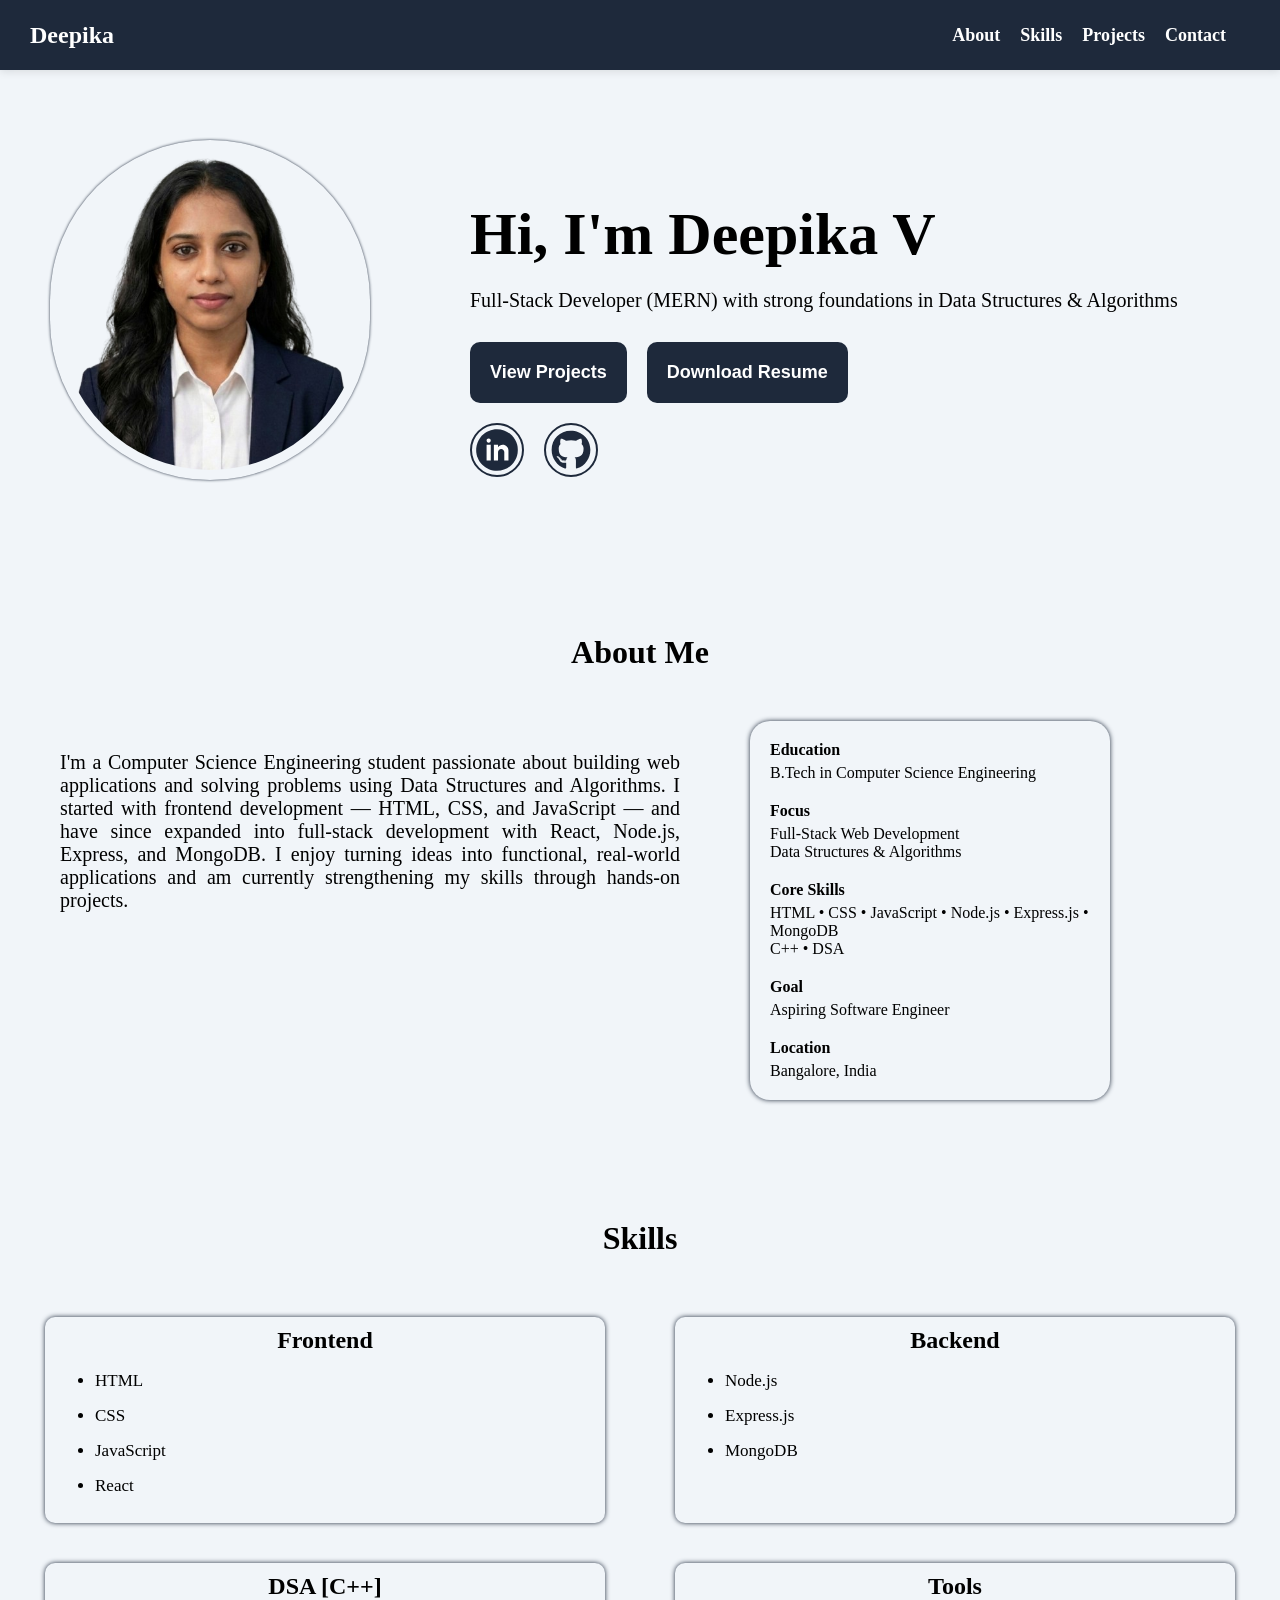
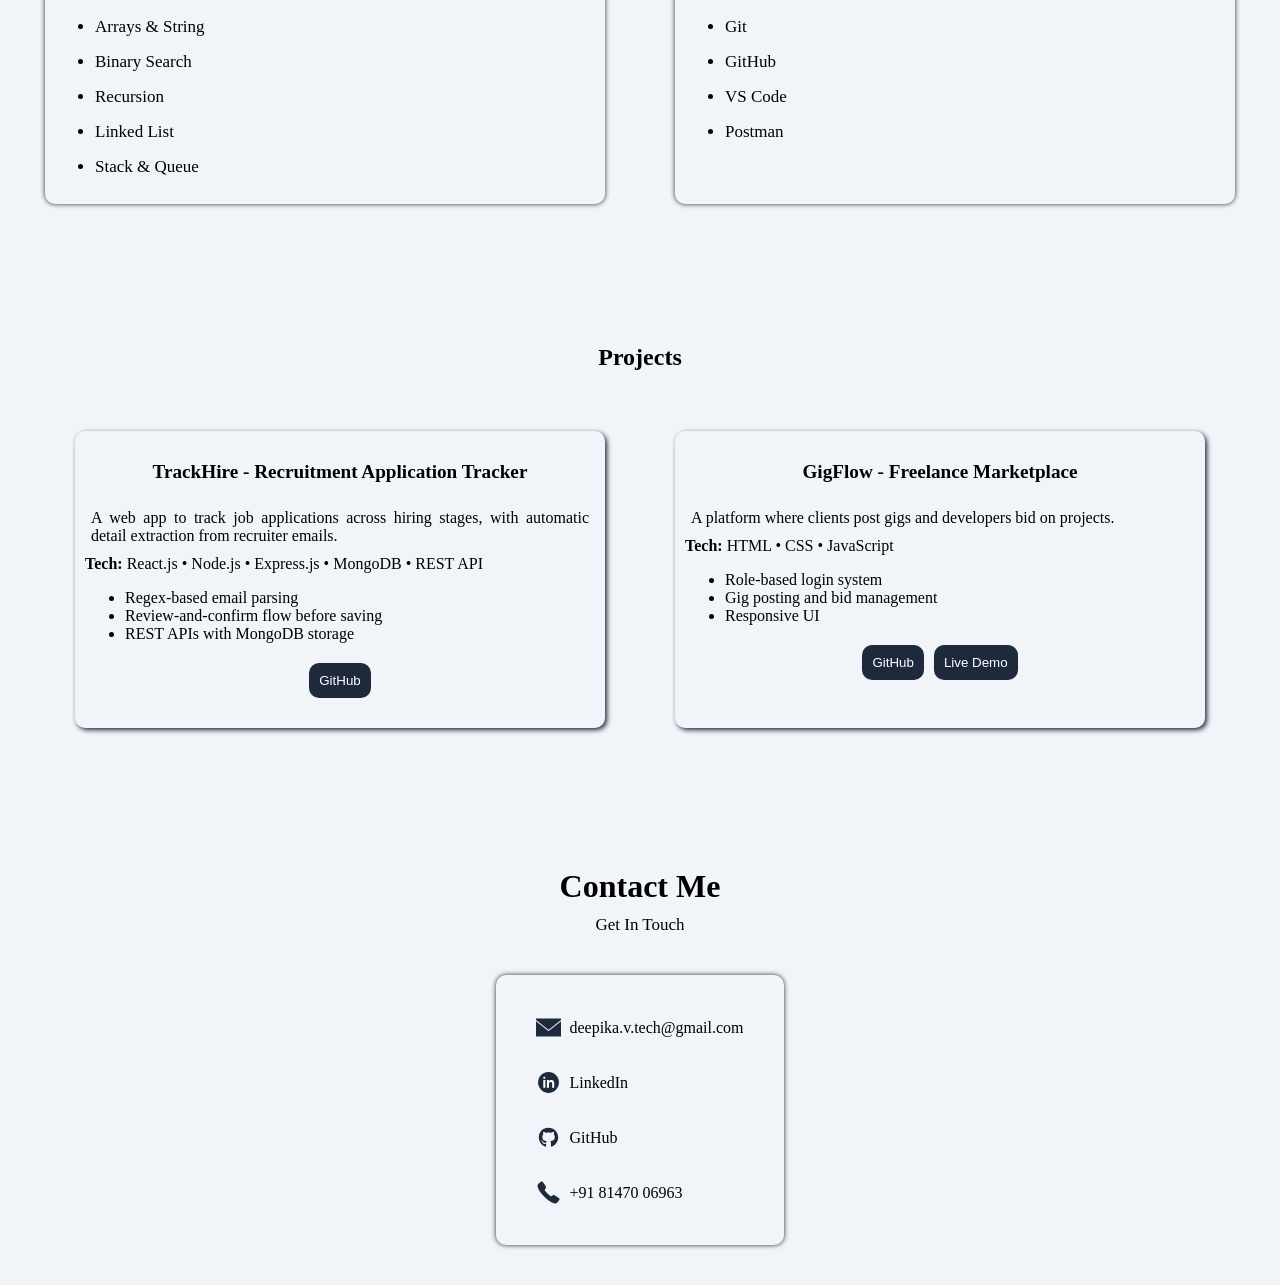
<file: index.html>
<!DOCTYPE html>
<html lang="en">

<head>
    <meta charset="UTF-8">
    <meta name="viewport" content="width=device-width, initial-scale=1.0">
    <title>Document</title>

    <link rel="stylesheet" href="portfolio.css">
</head>

<body>
    <div class="whole">
        <div class="navbar">
            <div class="leftNavbar"><a class="name">Deepika</a></div>
            <div class="rightNavbar">
                <div class="rightNavlinks">
                    <button class="closeButton"><img src="Images/Icons/close.png" alt="" class="closeIcon">
                    </button>
                    <a href="#about" class="about rightNav">About</a>
                    <a href="#skills" class="skills  rightNav">Skills</a>
                    <a href="#project" class="projects rightNav">Projects</a>
                    <a href="#contact" class="contact rightNav">Contact</a>
                </div>

                <div class="hamburger">
                    <button class="hamburgerButton"><img src="Images/Icons/hamburger-menu.svg" alt=""
                            class="hamburgerIcon">
                    </button>


                </div>
            </div>

        </div>

        <div class="main">

            <!-- Hero Section -->
            <div class="hero">
                <div class="right">
                    <img src="Images/Profile/Profile1.png" alt="" class="profile">
                </div>
                <div class="left">
                    <div class="greetings">Hi, I'm Deepika V</div>
                    <div class="position">Full-Stack Developer (MERN) with strong foundations in Data Structures &
                        Algorithms
                    </div>
                    <div class="buttons">
                        <button class="projectButton btn"><a href="#project" class="viewButton">View
                                Projects</a></button>
                        <button class="projectButton btn"><a href="Deepika_V_Resume.pdf" download
                                class="downloadButton">
                                Download Resume
                            </a></button>
                    </div>
                    <div class="logos">
                        <img class="linkedIn logo" src="Images/Logos/linkedIn (2).svg" alt="">
                        <img class="gitHub logo" src="Images/Logos/gitHub.svg" alt="">
                    </div>
                </div>
            </div>

            <!-- About section -->
            <div class="aboutSection" id="about">
                <div class="aboutHeading">
                    <div class="aboutTitle"> About Me</div>

                </div>
                <div class="aboutData">
                    <div class="introduction">
                        <div class="aboutDetails">
                            <div class="detail">I'm a Computer Science Engineering student passionate about building web
                                applications and solving problems using Data Structures and Algorithms.

                                I started with frontend development — HTML, CSS, and JavaScript — and have since
                                expanded into full-stack development with React, Node.js, Express, and MongoDB. I enjoy
                                turning ideas into functional, real-world applications and am currently strengthening my
                                skills through hands-on projects.
                            </div>

                        </div>

                    </div>

                    <div class="info">
                        <div class="information">
                            <div class="education">
                                <div class="educationHeading"> Education</div>
                                <div class="educationDetails">
                                    B.Tech in Computer Science Engineering
                                </div>

                            </div>

                            <div class="focus">
                                <div class="focusHeading">
                                    Focus
                                </div>
                                <div class="focus1">
                                    Full-Stack Web Development
                                </div>
                                <div class="focus2">Data Structures & Algorithms</div>
                            </div>

                            <div class="coreSkills">
                                <div class="coreSkillsHeading">
                                    Core Skills
                                </div>
                                <div class="coreSkills1">HTML • CSS • JavaScript • Node.js • Express.js • MongoDB</div>
                                <div class="coreSkills2">C++ • DSA</div>
                            </div>

                            <div class="goal">
                                <div class="goalHeading">Goal</div>
                                <div class="goalDetails">
                                    Aspiring Software Engineer
                                </div>
                            </div>

                            <div class="location">
                                <div class="locationHeading">Location</div>
                                <div class="locationDetails">Bangalore, India</div>
                            </div>
                        </div>
                    </div>
                </div>

            </div>

            <!-- Skills Section -->
            <div class="skillsSection" id="skills">
                <div class="skillsHeading">
                    <div class="heading">Skills</div>
                </div>
                <div class="skillCards">
                    <div class="skillCard frontend">
                        <div class="skillHeading">
                            <div class="skillTitle">
                                Frontend
                            </div>
                        </div>
                        <ul class="skill">
                            <li>HTML</li>
                            <li>CSS</li>
                            <li>JavaScript</li>
                            <li>React</li>
                        </ul>
                    </div>


                    <div class="skillCard backend">
                        <div class="skillHeading">
                            <div class="skillTitle">
                                Backend
                            </div>
                        </div>
                        <ul class="skill">
                            <li>Node.js</li>
                            <li>Express.js</li>
                            <li>MongoDB</li>
                        </ul>
                    </div>



                    <div class="skillCard dsa">
                        <div class="skillHeading">
                            <div class="skillTitle">
                                DSA [C++]
                            </div>
                        </div>
                        <ul class="skill">
                            <li>Arrays & String</li>
                            <li>Binary Search</li>
                            <li>Recursion</li>
                            <li>Linked List</li>
                            <li>Stack & Queue</li>
                        </ul>
                    </div>



                    <div class="skillCard tools">
                        <div class="skillHeading">
                            <div class="skillTitle">
                                Tools
                            </div>
                        </div>
                        <ul class="skill">
                            <li>Git</li>
                            <li>GitHub</li>
                            <li>VS Code</li>
                            <li>Postman</li>
                        </ul>
                    </div>
                </div>


            </div>

            <!-- Project Section -->
            <div class="projectSection" id="project">
                <div class="ProjectsHeading">
                    <div class="heading">Projects</div>
                </div>
                <div class="projectCards">

                    <div class="projectCard projectCard1">
                        <div class="projectTitleHeading">
                            <div class="projectTitle">TrackHire - Recruitment Application Tracker</div>
                        </div>
                        <div class="projectDescription">A web app to track job applications across hiring stages, with
                            automatic detail extraction from recruiter emails.</div>
                        <div class="projectTech">
                            <span class="tech">Tech:</span> React.js • Node.js • Express.js • MongoDB • REST API
                        </div>
                        <div class="projectInfo">
                            <ul class="pInfo">

                                <li>Regex-based email parsing</li>
                                <li>Review-and-confirm flow before saving</li>
                                <li>REST APIs with MongoDB storage</li>
                            </ul>

                        </div>
                        <div class="projectButtons">
                            <button class="projectGitHub projectGitHub1 "><a
                                    href="https://github.com/Deepikav123/TrackHire" class="git git3">GitHub</a></button>
                            <!-- <button class="projectDemo projectDemo1 "><a href="https://gigflowplatform.netlify.app"
                                    class="demo demo3">Live Demo</a></button> -->
                        </div>
                    </div>

                    <div class="projectCard projectCard2">
                        <div class="projectTitleHeading">
                            <div class="projectTitle">GigFlow - Freelance Marketplace</div>
                        </div>
                        <div class="projectDescription">A platform where clients post gigs and
                            developers bid on projects.</div>
                        <div class="projectTech">
                            <span class="tech">Tech:</span> HTML • CSS • JavaScript
                        </div>
                        <div class="projectInfo">
                            <ul class="pInfo">

                                <li>Role-based login system</li>
                                <li>Gig posting and bid management</li>
                                <li>Responsive UI</li>
                            </ul>

                        </div>
                        <div class="projectButtons">
                            <button class="projectGitHub projectGitHub1 "><a
                                    href="https://github.com/Deepikav123/Gig-flow-platform"
                                    class="git git3">GitHub</a></button>
                            <button class="projectDemo projectDemo1 "><a href="https://gigflowplatform.netlify.app"
                                    class="demo demo3">Live Demo</a></button>
                        </div>
                    </div>




                    <!-- <div class="projectCard projectCard2">
                        <div class="projectTitleHeading">

                            <div class="projectTitle">Finance Dashboard</div>
                        </div>
                        <div class="projectDescription">A web application to track income, expenses, and spending
                            patterns with a clean and simple UI.
                            Built to understand data handling and basic financial visualization.</div>
                        <div class="projectTech">
                            <span class="tech">Tech:</span> HTML • CSS • JavaScript
                        </div>
                        <div class="projectInfo">
                            <ul class="pInfo">

                                <li>Add and manage income/expense entries</li>
                                <li>Category-wise expense tracking</li>
                                <li>Local storage for saving user data</li>
                            </ul>

                        </div>
                        <div class="projectButtons">
                            <button class="projectGitHub projectGitHub1 "><a
                                    href="https://github.com/Deepikav123/Finance-Dashboard.git"
                                    class="git git1">GitHub</a></button>
                            <button class="projectDemo projectDemo1 "><a
                                    href="https://personalfinancial-dashboard.netlify.app/" class="demo demo1">Live
                                    Demo</a></button>
                        </div>-->

                    </div> 





                    <!-- Contact Section -->
                    <div class="contactSection" id="contact">
                        <div class="ContactHeading">
                            <div class="ContHeading">Contact Me</div>
                            <div class="subHeading">Get In Touch</div>
                        </div>

                        <div class="contactCard">
                            <div class="card">
                                <div class="emailContacts">
                                    <img src="Images/Icons/Email.png" alt="" class="emailIcon Icon ">
                                    <div class="emailId">deepika.v.tech@gmail.com</div>
                                </div>
                                <div class="linkedInContacts">
                                    <img src="Images/Logos/linkedIn (2).svg" alt="" class="linkedInIcon Icon ">
                                    <div class="linkedInId">

                                        <a href="https://www.linkedin.com/in/deepikav09" target="_blank" class="link">
                                            LinkedIn
                                        </a>
                                    </div>
                                </div>
                                <div class="gitHubContacts">
                                    <img src="Images/Logos/gitHub.svg" alt="" class="gitHubIcon Icon ">




                                    <a href="https://github.com/Deepikav123" target="_blank" class="link">
                                        GitHub
                                    </a>
                                </div>
                                <div class="phoneContacts">
                                    <img src="Images/Icons/phone.png" alt="" class="phoneIcon Icon ">
                                    <div class="phoneNumber">+91 81470 06963</div>
                                </div>
                            </div>

                        </div>
                    </div>
                </div>
            </div>

            <script src="portfolio.js"></script>
</body>

</html>
</file>
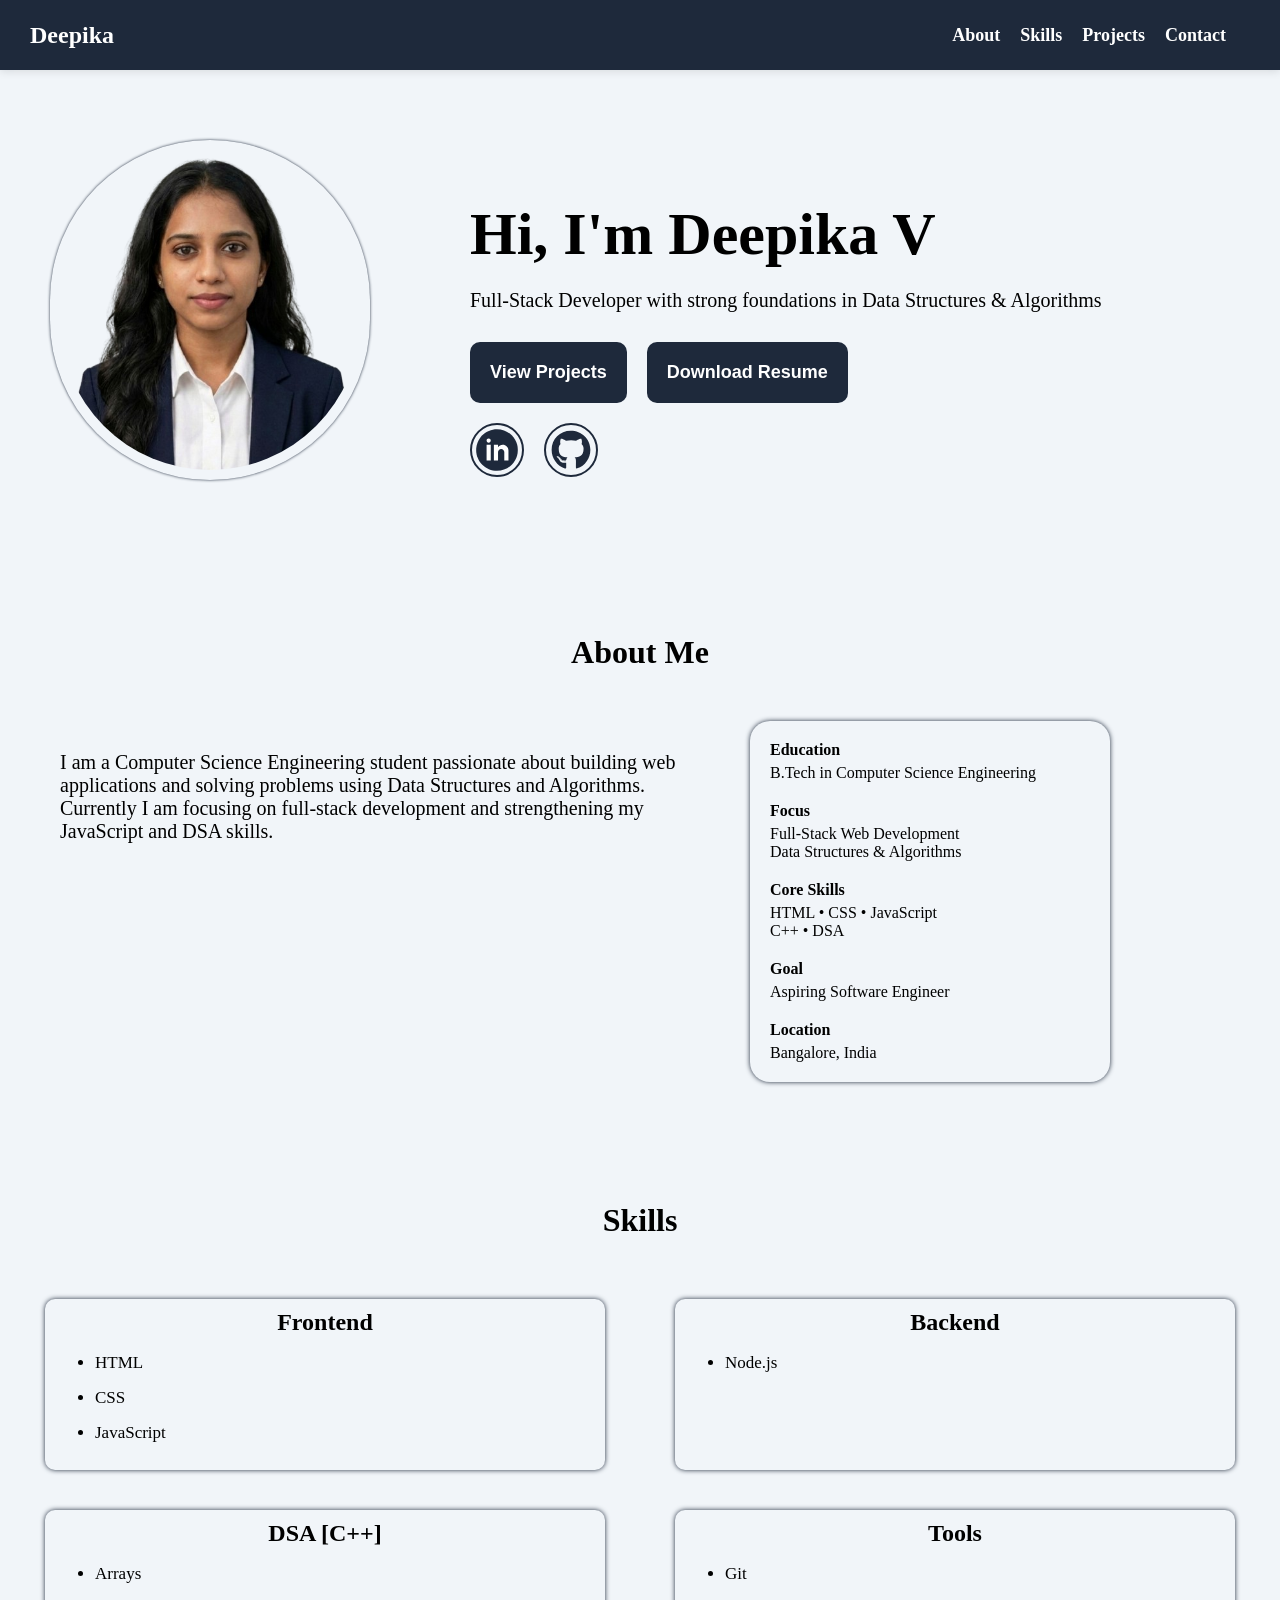
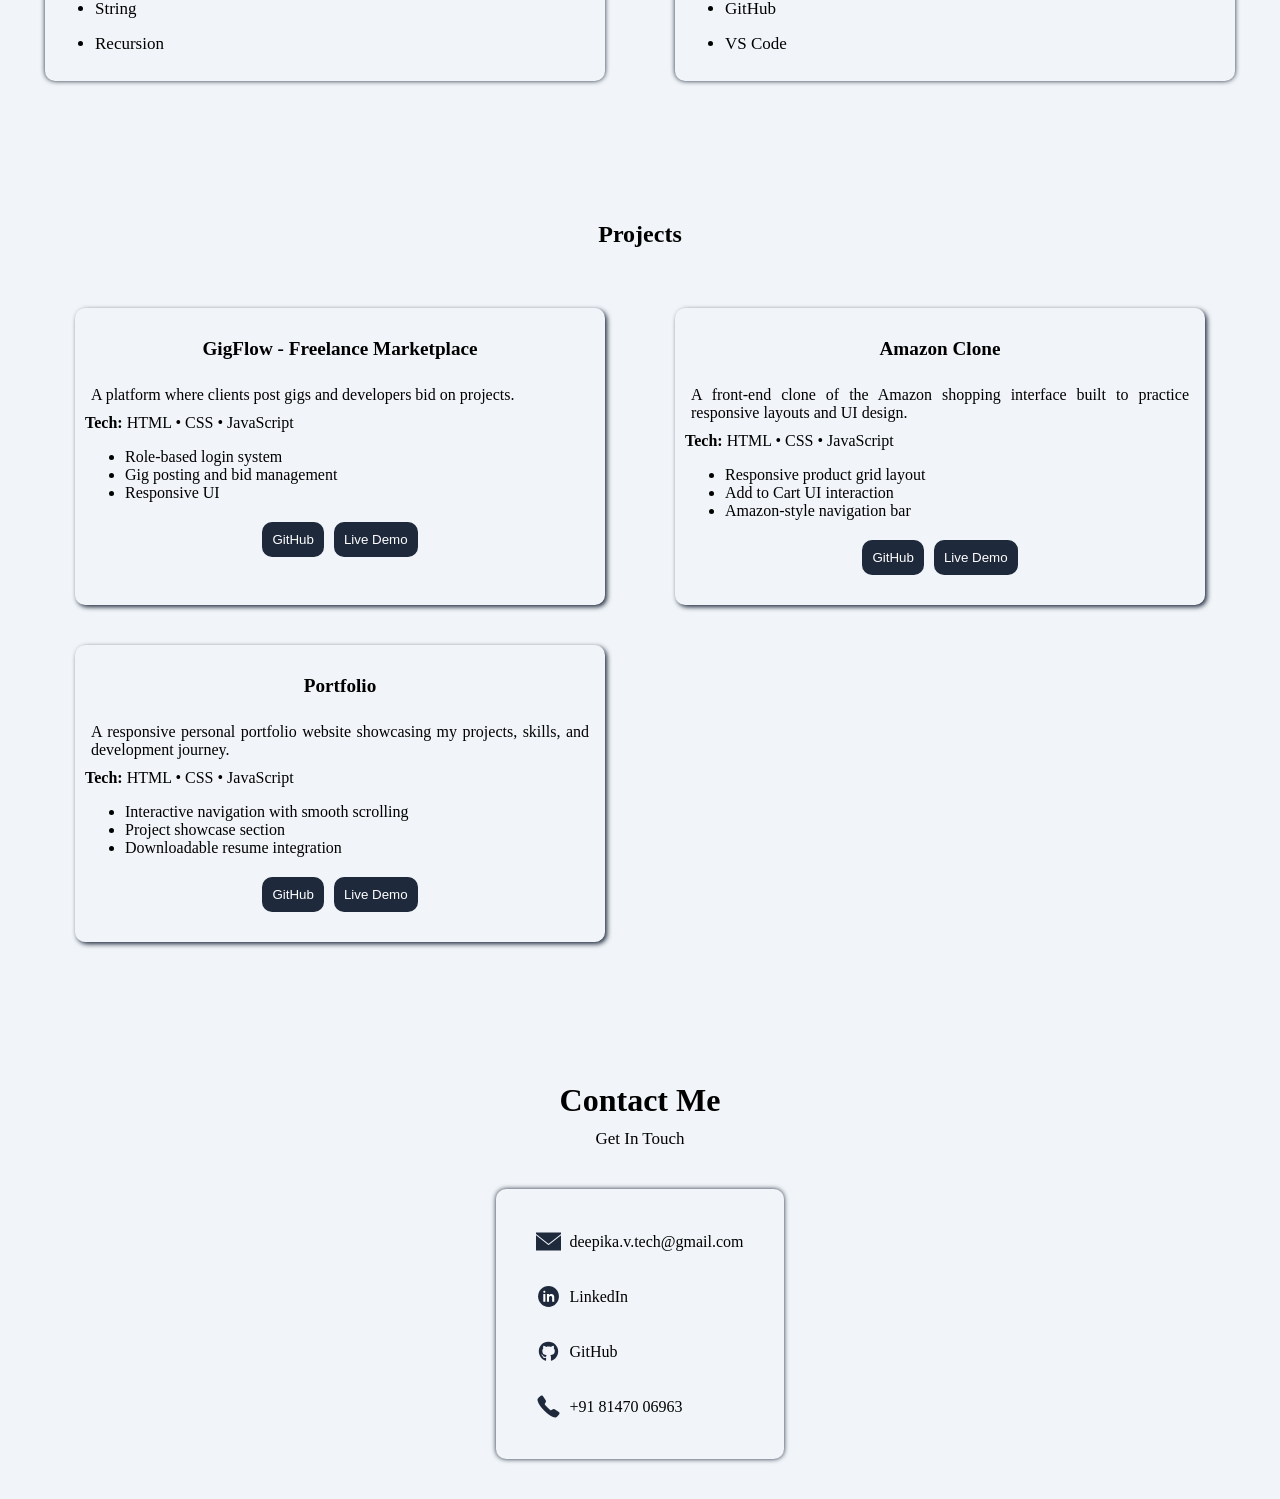
<file: portfolio.html>
<!DOCTYPE html>
<html lang="en">

<head>
    <meta charset="UTF-8">
    <meta name="viewport" content="width=device-width, initial-scale=1.0">
    <title>Document</title>

    <link rel="stylesheet" href="portfolio.css">
</head>

<body>
    <div class="whole">
        <div class="navbar">
            <div class="leftNavbar"><a class="name">Deepika</a></div>
            <div class="rightNavbar">
                <div class="rightNavlinks">
                          <button class="closeButton"><img src="Images/Icons/close.png" alt="" class="closeIcon">
                    </button>
                    <a href="#about" class="about rightNav">About</a>
                    <a href="#skills" class="skills  rightNav">Skills</a>
                    <a href="#project" class="projects rightNav">Projects</a>
                    <a href="#contact" class="contact rightNav">Contact</a>
                </div>

                <div class="hamburger">
                    <button class="hamburgerButton"><img src="Images/Icons/hamburger-menu.svg" alt=""
                            class="hamburgerIcon">
                    </button>
              

                </div>
            </div>

        </div>

        <div class="main">

            <!-- Hero Section -->
            <div class="hero">
                <div class="right">
                    <img src="Images/Profile/Profile1.png" alt="" class="profile">
                </div>
                <div class="left">
                    <div class="greetings">Hi, I'm Deepika V</div>
                    <div class="position">Full-Stack Developer with strong foundations in Data Structures & Algorithms
                    </div>
                    <div class="buttons">
                        <button class="projectButton btn"><a href="#project" class="viewButton">View
                                Projects</a></button>
                        <button class="projectButton btn"><a href="Deepika-Resume.pdf" download class="downloadButton">
                                Download Resume
                            </a></button>
                    </div>
                    <div class="logos">
                        <img class="linkedIn logo" src="Images/Logos/linkedIn (2).svg" alt="">
                        <img class="gitHub logo" src="Images/Logos/gitHub.svg" alt="">
                    </div>
                </div>
            </div>

            <!-- About section -->
            <div class="aboutSection" id="about">
                <div class="aboutHeading">
                    <div class="aboutTitle"> About Me</div>

                </div>
                <div class="aboutData">
                    <div class="introduction">
                        <div class="aboutDetails">
                            <div class="detail1">I am a Computer Science Engineering student passionate about building
                                web applications and
                                solving problems using Data Structures and Algorithms.
                            </div>
                            <div class="detail2">
                                Currently I am focusing on full-stack development and strengthening my JavaScript and
                                DSA skills.</div>
                        </div>

                    </div>

                    <div class="info">
                        <div class="information">
                            <div class="education">
                                <div class="educationHeading"> Education</div>
                                <div class="educationDetails">
                                    B.Tech in Computer Science Engineering
                                </div>

                            </div>

                            <div class="focus">
                                <div class="focusHeading">
                                    Focus
                                </div>
                                <div class="focus1">
                                    Full-Stack Web Development
                                </div>
                                <div class="focus2">Data Structures & Algorithms</div>
                            </div>

                            <div class="coreSkills">
                                <div class="coreSkillsHeading">
                                    Core Skills
                                </div>
                                <div class="coreSkills1">HTML • CSS • JavaScript</div>
                                <div class="coreSkills2">C++ • DSA</div>
                            </div>

                            <div class="goal">
                                <div class="goalHeading">Goal</div>
                                <div class="goalDetails">
                                    Aspiring Software Engineer
                                </div>
                            </div>

                            <div class="location">
                                <div class="locationHeading">Location</div>
                                <div class="locationDetails">Bangalore, India</div>
                            </div>
                        </div>
                    </div>
                </div>

            </div>

            <!-- Skills Section -->
            <div class="skillsSection" id="skills">
                <div class="skillsHeading">
                    <div class="heading">Skills</div>
                </div>
                <div class="skillCards">
                    <div class="skillCard frontend">
                        <div class="skillHeading">
                            <div class="skillTitle">
                                Frontend
                            </div>
                        </div>
                        <ul class="skill">
                            <li>HTML</li>
                            <li>CSS</li>
                            <li>JavaScript</li>
                        </ul>
                    </div>


                    <div class="skillCard backend">
                        <div class="skillHeading">
                            <div class="skillTitle">
                                Backend
                            </div>
                        </div>
                        <ul class="skill">
                            <li>Node.js</li>
                        </ul>
                    </div>



                    <div class="skillCard dsa">
                        <div class="skillHeading">
                            <div class="skillTitle">
                                DSA [C++]
                            </div>
                        </div>
                        <ul class="skill">
                            <li>Arrays</li>
                            <li>String</li>
                            <li>Recursion</li>
                        </ul>
                    </div>



                    <div class="skillCard tools">
                        <div class="skillHeading">
                            <div class="skillTitle">
                                Tools
                            </div>
                        </div>
                        <ul class="skill">
                            <li>Git</li>
                            <li>GitHub</li>
                            <li>VS Code</li>
                        </ul>
                    </div>
                </div>


            </div>

            <!-- Project Section -->
            <div class="projectSection" id="project">
                <div class="ProjectsHeading">
                    <div class="heading">Projects</div>
                </div>
                <div class="projectCards">
                    <div class="projectCard projectCard1">
                        <div class="projectTitleHeading">
                            <div class="projectTitle">GigFlow - Freelance Marketplace</div>
                        </div>
                        <div class="projectDescription">A platform where clients post gigs and
                            developers bid on projects.</div>
                        <div class="projectTech">
                            <span class="tech">Tech:</span> HTML • CSS • JavaScript
                        </div>
                        <div class="projectInfo">
                            <ul class="pInfo">

                                <li>Role-based login system</li>
                                <li>Gig posting and bid management</li>
                                <li>Responsive UI</li>
                            </ul>

                        </div>
                        <div class="projectButtons">
                            <button class="projectGitHub projectGitHub1 "><a
                                    href="https://github.com/Deepikav123/Gig-flow-platform"
                                    class="git git1">GitHub</a></button>
                            <button class="projectDemo projectDemo1 "><a href="https://gigflowplatform.netlify.app"
                                    class="demo demo1">Live Demo</a></button>
                        </div>
                    </div>

                    <div class="projectCard projectCard2">
                        <div class="projectTitleHeading">

                            <div class="projectTitle">Amazon Clone</div>
                        </div>
                        <div class="projectDescription">A front-end clone of the Amazon shopping interface built to
                            practice responsive layouts and UI design.</div>
                        <div class="projectTech">
                            <span class="tech">Tech:</span> HTML • CSS • JavaScript
                        </div>
                        <div class="projectInfo">
                            <ul class="pInfo">

                                <li>Responsive product grid layout</li>
                                <li>Add to Cart UI interaction</li>
                                <li>Amazon-style navigation bar</li>
                            </ul>

                        </div>
                        <div class="projectButtons">
                            <button class="projectGitHub projectGitHub1 "><a
                                    href="https://github.com/Deepikav123/Amazon.git"
                                    class="git git1">GitHub</a></button>
                            <button class="projectDemo projectDemo1 "><a href="https://deepika-amazon-clone.netlify.app"
                                    class="demo demo1">Live Demo</a></button>
                        </div>

                    </div>
                    <div class="projectCard projectCard3">
                        <div class="projectTitleHeading">

                            <div class="projectTitle">Portfolio</div>
                        </div>
                        <div class="projectDescription">A responsive personal portfolio website showcasing my projects,
                            skills, and development journey.</div>
                        <div class="projectTech">
                            <span class="tech">Tech:</span> HTML • CSS • JavaScript
                        </div>
                        <div class="projectInfo">
                            <ul class="pInfo">

                                <li>Interactive navigation with smooth scrolling</li>
                                <li>Project showcase section</li>
                                <li>Downloadable resume integration</li>
                            </ul>

                        </div>
                        <div class="projectButtons">
                            <button class="projectGitHub projectGitHub1 "><a
                                    href="https://github.com/Deepikav123/Amazon.git"
                                    class="git git1">GitHub</a></button>
                            <button class="projectDemo projectDemo1 "><a href="https://deepika-amazon-clone.netlify.app"
                                    class="demo demo1">Live Demo</a></button>
                        </div>
                    </div>
                </div>

            </div>


            <!-- Contact Section -->
            <div class="contactSection" id="contact">
                <div class="ContactHeading">
                    <div class="ContHeading">Contact Me</div>
                    <div class="subHeading">Get In Touch</div>
                </div>

                <div class="contactCard">
                    <div class="card">
                        <div class="emailContacts">
                            <img src="Images/Icons/Email.png" alt="" class="emailIcon Icon ">
                            <div class="emailId">deepika.v.tech@gmail.com</div>
                        </div>
                        <div class="linkedInContacts">
                            <img src="Images/Logos/linkedIn (2).svg" alt="" class="linkedInIcon Icon ">
                            <div class="linkedInId">

                                <a href="https://www.linkedin.com/in/deepikav09" target="_blank" class="link">
                                    LinkedIn
                                </a>
                            </div>
                        </div>
                        <div class="gitHubContacts">
                            <img src="Images/Logos/gitHub.svg" alt="" class="gitHubIcon Icon ">




                            <a href="https://github.com/Deepikav123" target="_blank" class="link">
                                GitHub
                            </a>
                        </div>
                        <div class="phoneContacts">
                            <img src="Images/Icons/phone.png" alt="" class="phoneIcon Icon ">
                            <div class="phoneNumber">+91 81470 06963</div>
                        </div>
                    </div>

                </div>
            </div>
        </div>
    </div>

    <script src="portfolio.js"></script>
</body>

</html>
</file>
<file: portfolio.css>
html {
    scroll-behavior: smooth;
}

body {
    margin: 0px;
    padding: 0px;
    background-color: #f1f5f9;
}






.navbar {
    background-color: #1e293b;
    height: 70px;
    display: flex;
    justify-content: space-between;
    align-items: center;
    padding: 0px 30px;
    box-shadow: 0 2px 8px rgba(0, 0, 0, 0.1);
}

.leftNavbar {

    font-weight: bold;
    font-size: x-large;

}

.name {
    color: white;
    cursor: pointer;

}

.rightNavbar {
    display: flex;
    gap: 14px;
}

.rightNavlinks {
    display: flex;
}

.rightNav {
    color: white;
    cursor: pointer;
    text-decoration: none;
    padding: 0px 10px;
    font-weight: bold;
    font-size: large;
}

.rightNav:hover {
    text-decoration: underline;
    font-size: larger;

}

.hamburgerIcon {

    height: 30px;
    width: 30px;
}

.hamburgerButton {
    display: none;
}

.closeButton {
    display: none;
}

/* Hero Section */

.hero {

    display: flex;
}

.left {
    margin-top: 130px;
    margin-left: 50px;
}

.right {
    margin: 70px 50px;
    /* margin-top: 70px; */
}

.profile {
    height: 320px;
    width: 300px;
    object-fit: cover;
    border-radius: 300px;
    box-shadow: 0px 0px 3px #1e293b;
    padding: 10px;
}

.greetings {
    font-weight: bolder;
    font-size: 60px;
    margin-bottom: 20px;
}

.viewButton,
.downloadButton {
    text-decoration: none;
    color: white;
}

.position {
    /* font-weight: bold; */
    font-size: 20px;
}

.buttons {
    margin-top: 30px;
    display: flex;
    gap: 20px;
}

.btn {
    padding: 20px;
    border-radius: 10px;
    font-weight: bold;
    font-size: large;
    background-color: #1e293b;
    border: none;
    color: white;
}

.btn:hover {
    box-shadow: 1px 1px 3px #1e293b;
    cursor: pointer;
}

.logo {
    height: 50px;
    width: 50px;
    border: 2px solid #1e293b;
    border-radius: 40px;
    /* padding: 6px; */
}

.logo:hover {
    box-shadow: 3px 3px 5px #1e293b;
}

.logos {
    margin-top: 20px;
    display: flex;
    gap: 20px;
}



/* About section */

.aboutSection {
    padding-top: 20px;
    /* height: 500px; */
    width: 100%;
    margin-top: 60px;

}

.aboutData {
    margin: 50px 50px;
    display: flex;
    gap: 30px;
}

.aboutHeading {
    display: flex;
    justify-content: center;
    font-weight: bolder;
    font-size: xx-large;
}

.aboutDetails {
    padding: 10px;
    margin-top: 20px;

    font-size: 20px;
}

.detail {
    margin-bottom: 20px;
    display: flex;
    text-align: justify;
}

.introduction {
    width: 50vw;
}

.information {
    /* height: 300px; */
    width: 25vw;
    box-shadow: 0px 0px 5px #1e293b;
    border-radius: 20px;
    margin-left: 30px;
    padding: 20px;
    display: flex;
    flex-direction: column;
    gap: 20px;
}

.educationHeading,
.focusHeading,
.coreSkillsHeading,
.goalHeading,
.locationHeading {
    font-weight: bold;
    margin-bottom: 5px;
}

.information:hover {
    transform: translateY(-8px);
}









/* Skill Section */
.skillsSection {
    padding-top: 20px;
    width: 100%;
    margin-top: 100px;
}

.skillsHeading {
    display: flex;
    justify-content: center;
    font-weight: bolder;
    font-size: xx-large;
}

.skillCards {

    margin: 40px 10px;
    display: grid;
    grid-template-columns: 1fr 1fr;
}

.skillCard {
    box-shadow: 0px 0px 5px #1e293b;

    margin: 20px 35px;
    border-radius: 10px;
    padding: 10px;
}

.skillHeading {
    display: flex;
    justify-content: center;
    font-weight: bold;
    font-size: x-large;
}

.skill {
    display: flex;
    flex-direction: column;
    gap: 15px;
    font-size: 17px;
}

.skillCard:hover {
    transform: translateY(-8px);
}











/* Project Section */
.projectSection {
    padding-top: 20px;
    width: 100%;
    margin-top: 100px;
}

.ProjectsHeading {
    display: flex;
    justify-content: center;
    font-weight: bolder;
    font-size: x-large;
}

.projectTitleHeading {
    display: flex;
    justify-content: center;
}

.projectCards {
    margin: 40px 40px;
    display: grid;
    grid-template-columns: 1fr 1fr;
}

.projectCard {
    /* border: 1px solid  ; */
    box-shadow: 2px 2px 5px #1e293b;
    margin: 20px 35px;
    border-radius: 10px;
    padding: 10px;
}

.projectCard:hover {
    transform: translateY(-8px);
}

.projectDescription {
    text-align: justify;
    margin: 6px;
}



/* Project Card */
.projectTitle {
    margin: 20px;
    font-weight: bold;
    font-size: larger;
}

.projectDescription {
    font-size: medium;
    margin-bottom: 10px;
}

.projectTech {
    font-size: medium;
    margin-bottom: 10px;

}

.tech {
    font-weight: bold;
}

.projectButtons {
    margin: 20px 0px;
    display: flex;
    justify-content: center;
    gap: 10px;
}

.git,
.demo {

    text-decoration: none;
    color: white;
}

.projectGitHub,
.projectDemo {
    padding: 10px;
    border-radius: 10px;
    border: none;
    background-color: #1e293b;
}

.projectGitHub:hover,
.projectDemo:hover {
    box-shadow: 3px 3px 3px #131924;

}





/* Contact Section */
.contactSection {
    padding-top: 20px;

    width: 100%;
    margin-top: 100px;
}

.ContactHeading {
    display: flex;
    flex-direction: column;
    align-items: center;
    gap: 10px;
}

.ContHeading {
    font-weight: bolder;
    font-size: xx-large;
}

.subHeading {
    font-size: 17px;
}

.contactCard {
    display: flex;
    justify-content: center;
}

.card {
    border-radius: 10px;
    box-shadow: 0px 0px 5px #1e293b;
    margin: 40px;
    padding: 40px;
    display: flex;
    flex-direction: column;
    gap: 30px;
}

.emailContacts,
.linkedInContacts,
.gitHubContacts,
.phoneContacts {
    display: flex;
    align-items: center;
    gap: 8px;
}

.Icon {
    height: 25px;
    width: 25px;
}

.link {
    text-decoration: none;
    color: black;
}






/* Responsivesness */

/* Mobile */
@media (max-width: 768px) {
    body {
        /* background-color: pink; */
    }

    .rightNavlinks {
        display: none;
        flex-direction: column;
    }

    .hamburgerButton {
        background-color: #1e293b;
        border: none;
    }

    .hamburgerButton {
        display: initial;
    }

    .active .hamburgerButton {
        display: none;
    }

    .active .closeButton {
        display: initial;
        background-color: #1e293b;
        border: none;
    }

    .active .rightNavlinks {
    background-color: white;
        display: flex;
gap: 20px;
        position: absolute;
        top: -10px;
        right: -10px;
        height: 200px;
        width: 100px;
    }

    .rightNavbar {
        flex-direction: column;
        position: relative;
    }


    .rightNav {
        color: black;

    }

    .hero {
        margin: 10px;
        flex-direction: column;
        align-items: center;
    }

    .right {
        margin: 30px 20px;
        /* margin-top: 70px; */
    }

    .profile {
        height: 220px;
        width: 200px;
    }

    .left {

        margin-top: 0px;
        display: flex;
        flex-direction: column;
        align-items: center;
        margin-left: 0px;
        padding: 8px;
    }

    .greetings {
        font-weight: bolder;
        font-size: 30px;
        margin-bottom: 20px;
    }

    .btn {

        padding: 10px 15px;
        border-radius: 10px;
        font-weight: bold;
        font-size: medium;
        background-color: #1e293b;
        border: none;
        color: white;

    }

    .position {
        text-align: center;
    }

    /* About section  */
    .aboutHeading {
        font-size: x-large;
    }

    .introduction {
        width: auto;
    }

    .aboutData {

        margin: 30px 30px;
        display: flex;
        gap: 30px;

        flex-direction: column;
        text-align: center;
    }

    .aboutDetails {
        padding: 5px;
        margin-top: 10px;
    }

    .info {

        display: flex;
        justify-content: center;

    }

    .information {
        width: auto;
        margin-left: 0px;
    }


    /* Skill Section */
    .skillCards {
        /* height: 250px; */
        margin: 20px 10px;
        display: flex;
        flex-direction: column;

    }

    .skillCard {


        margin: 20px 20px;

        padding: 10px;
    }


    /* Project Section */
    .projectCards {

        grid-template-columns: 1fr;
        margin: auto;
    }

}
</file>
